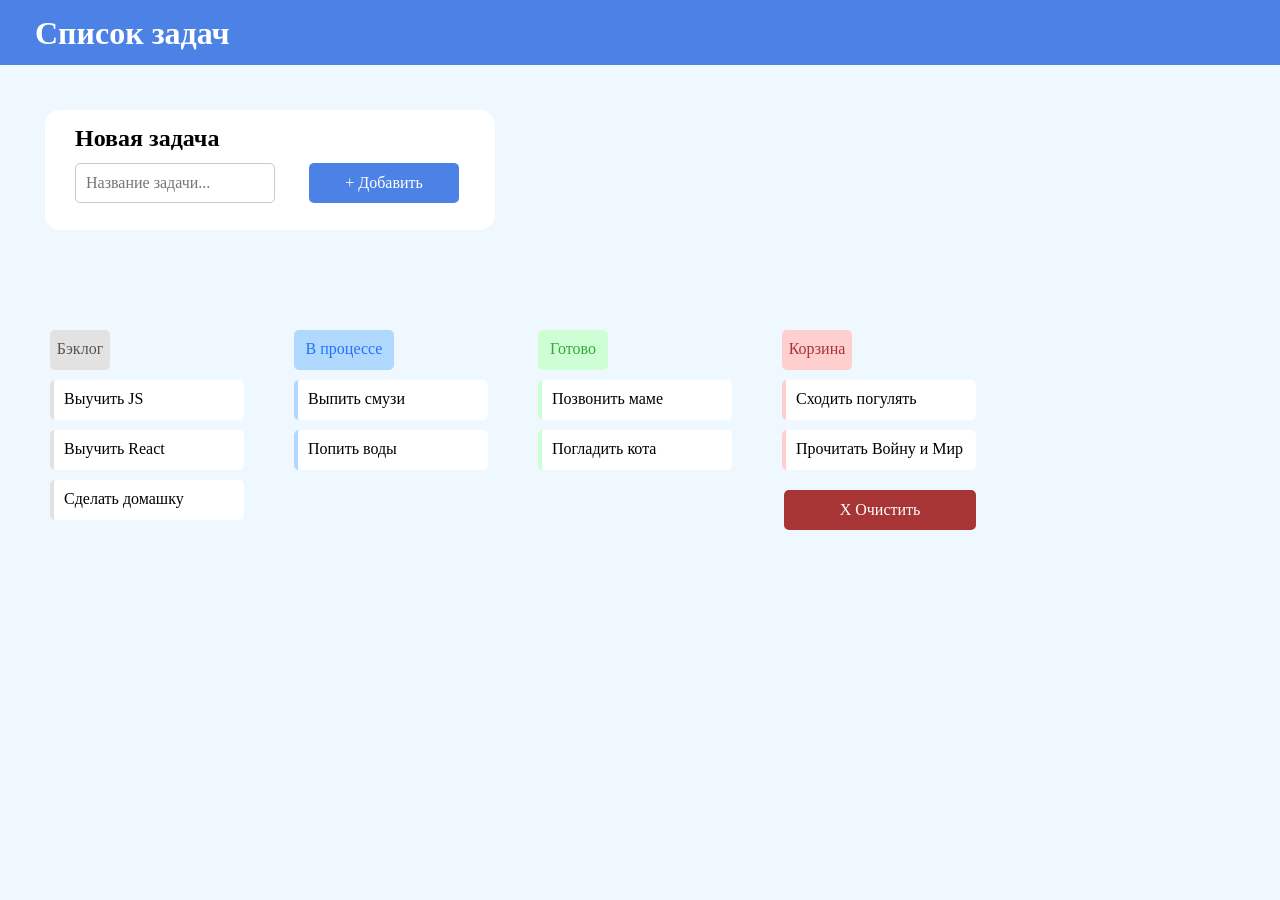
<file: index.html>
<!DOCTYPE html>
<html lang="en">
<head>
    <meta charset="UTF-8">
    <meta http-equiv="X-UA-Compatible" content="IE=edge">
    <meta name="viewport" content="width=device-width, initial-scale=1.0">
    <link rel="stylesheet" href="styles/normolize.css">
    <link rel="stylesheet" href="styles/name_task.css">
    <link rel="stylesheet" href="styles/items_task.css">
    <link rel="stylesheet" href="styles/add_task.css">
    <link rel="stylesheet" href="styles/button_clear.css">
    <title>TodoList</title>
</head>
<body>
    <header>
        <h1>Список задач</h1>
    </header>
    <div class="user_add_task">
        <h2>Новая задача</h2>
        <input type="search" placeholder="Название задачи..." class="user_add_task_search">
        <button class="user_add_task_button"> + Добавить</button>
    </div>
    <section class="task">
        <label class="task_status backlog">Бэклог</label>
        <ul class="task_list_backlog">
            <li class="task_list_items">Выучить JS</li>
            <li class="task_list_items">Выучить React</li>
            <li class="task_list_items">Сделать домашку</li>
        </ul>

        <label class="task_status process">В процессе</label>
        <ul class="task_list_proсess">
            <li class="task_list_items">Выпить смузи</li>
            <li class="task_list_items">Попить воды</li>
        </ul>

        <label class="task_status ready">Готово</label>
        <ul class="task_list_ready">
            <li class="task_list_items">Позвонить маме</li>
            <li class="task_list_items">Погладить кота</li>
        </ul>

        <label class="task_status backet">Корзина</label>
        <ul class="task_list_backet">
            <li class="task_list_items">Сходить погулять</li>
            <li class="task_list_items">Прочитать Войну и Мир</li>
        </ul>
        <button class="task_button_clear">X Очистить</button>
    </section>
</body>
</html>
</file>
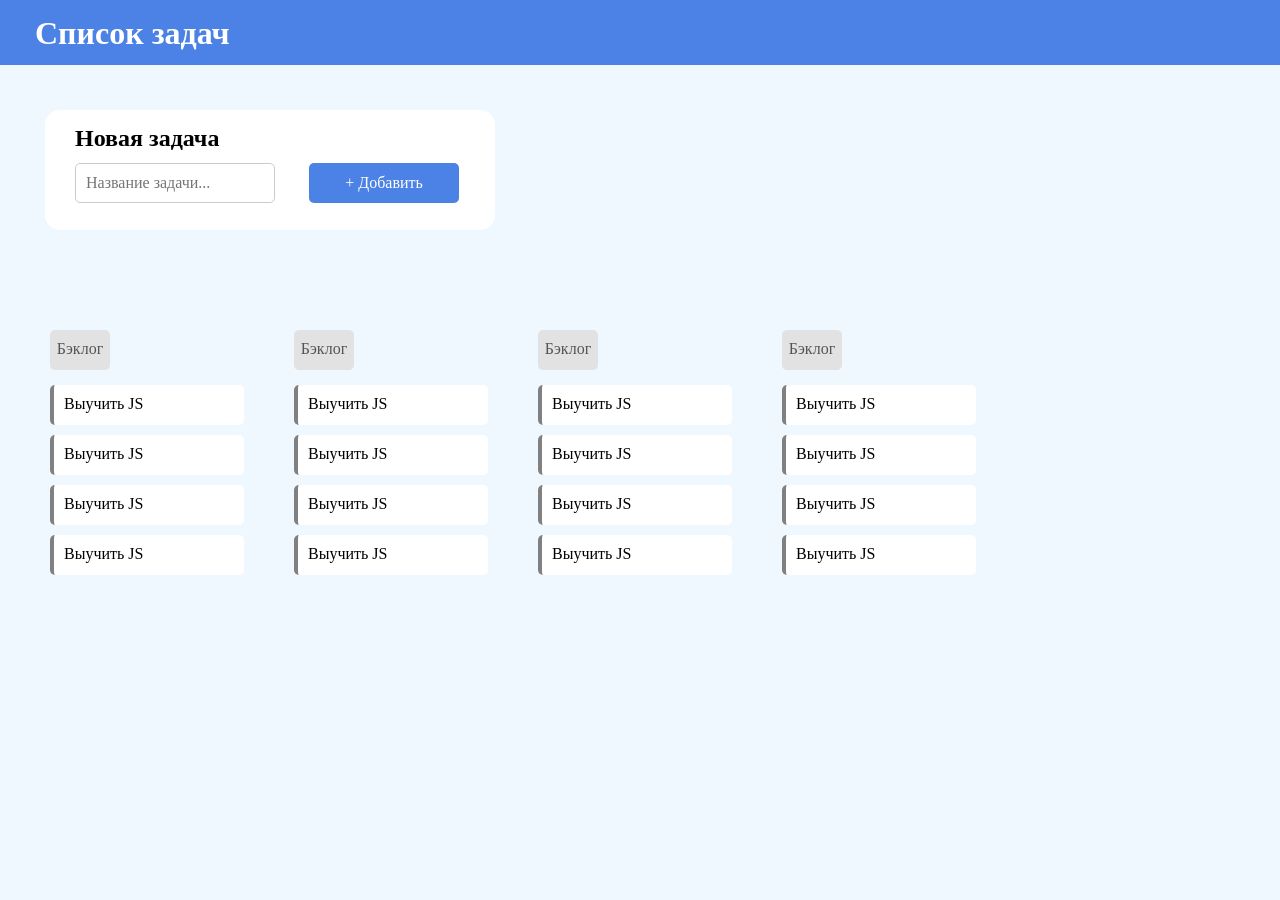
<file: Lab2/index.html>
<!DOCTYPE html>
<html lang="en">
<head>
    <meta charset="UTF-8">
    <meta http-equiv="X-UA-Compatible" content="IE=edge">
    <meta name="viewport" content="width=device-width, initial-scale=1.0">
    <link rel="stylesheet" href="styles/normolize.css">
    <link rel="stylesheet" href="styles/name_task.css">
    <link rel="stylesheet" href="styles/items_task.css">
    <link rel="stylesheet" href="styles/add_task.css">
    <link rel="stylesheet" href="styles/button_clear.css">
    <title>TodoList</title>
</head>
<body class="board-app ">
    <main class="board-app__main">
        <div class="board-app__inner">
            <section class="add-task">
            </section>
            <section class="task-board">

            </section>
        </div>
    </main>
    <script src="src/main.js" type="module"></script>
</body>
</html>
</file>
<file: styles/name_task.css>
.task{
    max-width: 100%;
    display:flex;
}

.task_status{
    width: 30px;
    margin-left: 50px;
    padding-top: 10px ;
    text-align: center;
    white-space: nowrap;
    border-radius: 5px;
}
</file>
<file: styles/items_task.css>
.task_status.backlog{
    width: 60px;
    height: 30px;
    color: rgb(85, 85, 85);
    background-color: rgb(226, 226, 226);
}

.task_status.process{
    width: 100px;
    height: 30px;
    color: rgb(36, 113, 255);
    background-color: rgb(177, 217, 255);
}

.task_status.ready{
    width: 70px;
    height: 30px;
    color: rgb(53, 167, 59);
    background-color: rgb(206, 255, 212);
}

.task_status.backet{
    width: 70px;
    height: 30px;
    color: rgb(167, 53, 53);
    background-color: rgb(255, 206, 206);
}

.task_list_backlog,
.task_list_proсess,
.task_list_ready,
.task_list_backet {
    margin-top: 40px;
    list-style: none;
    text-align: left;
}

.task_list_backlog{
    margin-left: -100px;
}

.task_list_backlog li{
    padding-left: 10px;
    border-color: rgb(226, 226, 226);
}

.task_list_proсess{
    margin-left: -140px;
}

.task_list_proсess li{
    padding-left: 10px;
    border-color: rgb(177, 217, 255);
}

.task_list_ready{
    margin-left: -110px;
}

.task_list_ready li{
    padding-left: 10px;
    border-color: rgb(206, 255, 212);
}

.task_list_backet{
    margin-left: -110px;
}

.task_list_backet li{
    padding-left: 10px;
    border-color:  rgb(255, 206, 206);
}

.task_list_items{
    width: 180px;
    height: 30px;
    padding-top: 10px;
    margin-top:10px;
    border-left: 4px solid;
    border-radius: 5px;
    background-color: white;
}
</file>
<file: styles/add_task.css>
.user_add_task{
    width: 450px;
    height: 120px;
    margin-left: 45px;
    margin-top: 45px;
    margin-bottom: 100px;
    border-radius: 15px;
    background-color: white;
}

.user_add_task h2{
    padding-left: 30px;
    padding-top: 15px;
    margin-bottom: 10px;
}

.user_add_task_search{
    width: 200px;
    height: 40px;
    padding-left: 10px;
    margin-left: 30px;
    border: 1px;
    border-style:solid;
    border-radius: 5px;
    border-color:rgb(202, 202, 202);
}

.user_add_task_button{
    width: 150px;
    height: 40px;
    margin-left: 30px;
    border: none;
    border-radius: 5px;
    color:white;
    background-color: rgb(76, 130, 230) ;
}

.user_add_task_button:hover{
    background-color:rgb(39, 100, 212);
}
</file>
<file: styles/button_clear.css>
.task_button_clear{
    width: 192px;
    height: 40px;
    margin-top: 160px;
    margin-left:-192px;
    border: none;
    border-radius: 5px;
    color: rgb(255, 255, 255);
    background-color:rgb(167, 53, 53);
}

.task_button_clear:hover{
    background-color:rgb(141, 47, 47);
}
</file>
<file: Lab2/styles/name_task.css>
.task{
    max-width: 100%;
    display:flex;
}

.name-tasks{
    display: flex;
}

.task_status{
    width: 30px;
    margin-left: 50px;
    padding-top: 10px ;
    text-align: center;
    white-space: nowrap;
    border-radius: 5px;
}

.task-board{
    display: flex;
}
</file>
<file: Lab2/styles/items_task.css>
.task_status.backlog{
    width: 60px;
    height: 30px;
    color: rgb(85, 85, 85);
    background-color: rgb(226, 226, 226);
}

.task_status.process{
    width: 100px;
    height: 30px;
    color: rgb(36, 113, 255);
    background-color: rgb(177, 217, 255);
}

.task_status.ready{
    width: 70px;
    height: 30px;
    color: rgb(53, 167, 59);
    background-color: rgb(206, 255, 212);
}

.task_status.backet{
    width: 70px;
    height: 30px;
    color: rgb(167, 53, 53);
    background-color: rgb(255, 206, 206);
}

.task_list_backlog li{
    padding-left: 10px;
    border-color: rgb(226, 226, 226);
}

.task_list_backlog{
    margin-left: -100px;
}

.task_list_proсess{
    margin-left: -140px;
}

.task_list_proсess li{
    padding-left: 10px;
    border-color: rgb(177, 217, 255);
}

.task_list_ready{
    margin-left: -110px;
}

.task_list_ready li{
    padding-left: 10px;
    border-color: rgb(206, 255, 212);
}

.task_list_backet{
    margin-left: -110px;
}

.task_list_backet li{
    padding-left: 10px;
    border-color:  rgb(255, 206, 206);
}

.task_list_items{
    width: 180px;
    height: 30px;
    padding-left: 10px;
    list-style: none;
    text-align: left;
    padding-top: 10px;
    margin-top:10px;
    border-left: 4px solid;
    border-color: gray;
    border-radius: 5px;
    background-color: white;
}

.list-task{
    margin-top: 5dvh;
    margin-left: -100px;
}
</file>
<file: Lab2/styles/add_task.css>
.user_add_task{
    width: 450px;
    height: 120px;
    margin-left: 45px;
    margin-top: 45px;
    margin-bottom: 100px;
    border-radius: 15px;
    background-color: white;
}

.user_add_task h2{
    padding-left: 30px;
    padding-top: 15px;
    margin-bottom: 10px;
}

.user_add_task_search{
    width: 200px;
    height: 40px;
    padding-left: 10px;
    margin-left: 30px;
    border: 1px;
    border-style:solid;
    border-radius: 5px;
    border-color:rgb(202, 202, 202);
}

.user_add_task_button{
    width: 150px;
    height: 40px;
    margin-left: 30px;
    border: none;
    border-radius: 5px;
    color:white;
    background-color: rgb(76, 130, 230) ;
}

.user_add_task_button:hover{
    background-color:rgb(39, 100, 212);
}
</file>
<file: Lab2/styles/button_clear.css>
.task_button_clear{
    width: 192px;
    height: 40px;
    margin-top: 160px;
    margin-left:-192px;
    border: none;
    border-radius: 5px;
    color: rgb(255, 255, 255);
    background-color:rgb(167, 53, 53);
}

.task_button_clear:hover{
    background-color:rgb(141, 47, 47);
}
</file>
<file: styles/normolize.css>
/*! normalize.css v8.0.1 | MIT License | github.com/necolas/normalize.css */

/* Document
   ========================================================================== */

/**
 * 1. Correct the line height in all browsers.
 * 2. Prevent adjustments of font size after orientation changes in iOS.
 */

 html {
    line-height: 1.15; /* 1 */
    -webkit-text-size-adjust: 100%; /* 2 */
  }
  
  /* Sections
     ========================================================================== */
  
  /**
   * Remove the margin in all browsers.
   */
  
  body {
    margin: 0;
    background-color: aliceblue;
  }
  
  /**
   * Render the `main` element consistently in IE.
   */
  
  main {
    display: block;
  }
  
  /**
   * Correct the font size and margin on `h1` elements within `section` and
   * `article` contexts in Chrome, Firefox, and Safari.
   */
  
  h1 {
    font-size: 2em;
    height: 50px;
    margin: 0px;
    padding-left: 35px;
    padding-top: 15px;
    color: white;
    background-color: rgb(76, 130, 230);
  }
  
  /* Grouping content
     ========================================================================== */
  
  /**
   * 1. Add the correct box sizing in Firefox.
   * 2. Show the overflow in Edge and IE.
   */
  
  hr {
    box-sizing: content-box; /* 1 */
    height: 0; /* 1 */
    overflow: visible; /* 2 */
  }
  
  /**
   * 1. Correct the inheritance and scaling of font size in all browsers.
   * 2. Correct the odd `em` font sizing in all browsers.
   */
  
  pre {
    font-family: monospace, monospace; /* 1 */
    font-size: 1em; /* 2 */
  }
  
  /* Text-level semantics
     ========================================================================== */
  
  /**
   * Remove the gray background on active links in IE 10.
   */
  
  a {
    background-color: transparent;
  }
  
  /**
   * 1. Remove the bottom border in Chrome 57-
   * 2. Add the correct text decoration in Chrome, Edge, IE, Opera, and Safari.
   */
  
  abbr[title] {
    border-bottom: none; /* 1 */
    text-decoration: underline; /* 2 */
    text-decoration: underline dotted; /* 2 */
  }
  
  /**
   * Add the correct font weight in Chrome, Edge, and Safari.
   */
  
  b,
  strong {
    font-weight: bolder;
  }
  
  /**
   * 1. Correct the inheritance and scaling of font size in all browsers.
   * 2. Correct the odd `em` font sizing in all browsers.
   */
  
  code,
  kbd,
  samp {
    font-family: monospace, monospace; /* 1 */
    font-size: 1em; /* 2 */
  }
  
  /**
   * Add the correct font size in all browsers.
   */
  
  small {
    font-size: 80%;
  }
  
  /**
   * Prevent `sub` and `sup` elements from affecting the line height in
   * all browsers.
   */
  
  sub,
  sup {
    font-size: 75%;
    line-height: 0;
    position: relative;
    vertical-align: baseline;
  }
  
  sub {
    bottom: -0.25em;
  }
  
  sup {
    top: -0.5em;
  }
  
  /* Embedded content
     ========================================================================== */
  
  /**
   * Remove the border on images inside links in IE 10.
   */
  
  img {
    border-style: none;
  }
  
  /* Forms
     ========================================================================== */
  
  /**
   * 1. Change the font styles in all browsers.
   * 2. Remove the margin in Firefox and Safari.
   */
  
  button,
  input,
  optgroup,
  select,
  textarea {
    font-family: inherit; /* 1 */
    font-size: 100%; /* 1 */
    line-height: 1.15; /* 1 */
    margin: 0; /* 2 */
  }
  
  /**
   * Show the overflow in IE.
   * 1. Show the overflow in Edge.
   */
  
  button,
  input { /* 1 */
    overflow: visible;
  }
  
  /**
   * Remove the inheritance of text transform in Edge, Firefox, and IE.
   * 1. Remove the inheritance of text transform in Firefox.
   */
  
  button,
  select { /* 1 */
    text-transform: none;
  }
  
  /**
   * Correct the inability to style clickable types in iOS and Safari.
   */
  
  button,
  [type="button"],
  [type="reset"],
  [type="submit"] {
    appearance: button;
  }
  
  /**
   * Remove the inner border and padding in Firefox.
   */
  
  button::-moz-focus-inner,
  [type="button"]::-moz-focus-inner,
  [type="reset"]::-moz-focus-inner,
  [type="submit"]::-moz-focus-inner {
    border-style: none;
    padding: 0;
  }
  
  /**
   * Restore the focus styles unset by the previous rule.
   */
  
  button:-moz-focusring,
  [type="button"]:-moz-focusring,
  [type="reset"]:-moz-focusring,
  [type="submit"]:-moz-focusring {
    outline: 1px dotted ButtonText;
  }
  
  /**
   * Correct the padding in Firefox.
   */
  
  fieldset {
    padding: 0.35em 0.75em 0.625em;
  }
  
  /**
   * 1. Correct the text wrapping in Edge and IE.
   * 2. Correct the color inheritance from `fieldset` elements in IE.
   * 3. Remove the padding so developers are not caught out when they zero out
   *    `fieldset` elements in all browsers.
   */
  
  legend {
    box-sizing: border-box; /* 1 */
    color: inherit; /* 2 */
    display: table; /* 1 */
    max-width: 100%; /* 1 */
    padding: 0; /* 3 */
    white-space: normal; /* 1 */
  }
  
  /**
   * Add the correct vertical alignment in Chrome, Firefox, and Opera.
   */
  
  progress {
    vertical-align: baseline;
  }
  
  /**
   * Remove the default vertical scrollbar in IE 10+.
   */
  
  textarea {
    overflow: auto;
  }
  
  /**
   * 1. Add the correct box sizing in IE 10.
   * 2. Remove the padding in IE 10.
   */
  
  [type="checkbox"],
  [type="radio"] {
    box-sizing: border-box; /* 1 */
    padding: 0; /* 2 */
  }
  
  /**
   * Correct the cursor style of increment and decrement buttons in Chrome.
   */
  
  [type="number"]::-webkit-inner-spin-button,
  [type="number"]::-webkit-outer-spin-button {
    height: auto;
  }
  
  /**
   * 1. Correct the odd appearance in Chrome and Safari.
   * 2. Correct the outline style in Safari.
   */
  
  [type="search"] {
    appearance: textfield; /* 1 */
    outline-offset: -2px; /* 2 */
  }
  
  /**
   * Remove the inner padding in Chrome and Safari on macOS.
   */
  
  [type="search"]::-webkit-search-decoration {
    -webkit-appearance: none;
  }
  
  /**
   * 1. Correct the inability to style clickable types in iOS and Safari.
   * 2. Change font properties to `inherit` in Safari.
   */
  
  ::-webkit-file-upload-button {
    -webkit-appearance: button; /* 1 */
    font: inherit; /* 2 */
  }
  
  /* Interactive
     ========================================================================== */
  
  /*
   * Add the correct display in Edge, IE 10+, and Firefox.
   */
  
  details {
    display: block;
  }
  
  /*
   * Add the correct display in all browsers.
   */
  
  summary {
    display: list-item;
  }
  
  /* Misc
     ========================================================================== */
  
  /**
   * Add the correct display in IE 10+.
   */
  
  template {
    display: none;
  }
  
  /**
   * Add the correct display in IE 10.
   */
  
  [hidden] {
    display: none;
  }
</file>
<file: Lab2/styles/normolize.css>
/*! normalize.css v8.0.1 | MIT License | github.com/necolas/normalize.css */

/* Document
   ========================================================================== */

/**
 * 1. Correct the line height in all browsers.
 * 2. Prevent adjustments of font size after orientation changes in iOS.
 */

 html {
    line-height: 1.15; /* 1 */
    -webkit-text-size-adjust: 100%; /* 2 */
  }
  
  /* Sections
     ========================================================================== */
  
  /**
   * Remove the margin in all browsers.
   */
  
  body {
    margin: 0;
    background-color: aliceblue;
  }
  
  /**
   * Render the `main` element consistently in IE.
   */
  
  main {
    display: block;
  }
  
  /**
   * Correct the font size and margin on `h1` elements within `section` and
   * `article` contexts in Chrome, Firefox, and Safari.
   */
  
  h1 {
    font-size: 2em;
    height: 50px;
    margin: 0px;
    padding-left: 35px;
    padding-top: 15px;
    color: white;
    background-color: rgb(76, 130, 230);
  }
  
  /* Grouping content
     ========================================================================== */
  
  /**
   * 1. Add the correct box sizing in Firefox.
   * 2. Show the overflow in Edge and IE.
   */
  
  hr {
    box-sizing: content-box; /* 1 */
    height: 0; /* 1 */
    overflow: visible; /* 2 */
  }
  
  /**
   * 1. Correct the inheritance and scaling of font size in all browsers.
   * 2. Correct the odd `em` font sizing in all browsers.
   */
  
  pre {
    font-family: monospace, monospace; /* 1 */
    font-size: 1em; /* 2 */
  }
  
  /* Text-level semantics
     ========================================================================== */
  
  /**
   * Remove the gray background on active links in IE 10.
   */
  
  a {
    background-color: transparent;
  }
  
  /**
   * 1. Remove the bottom border in Chrome 57-
   * 2. Add the correct text decoration in Chrome, Edge, IE, Opera, and Safari.
   */
  
  abbr[title] {
    border-bottom: none; /* 1 */
    text-decoration: underline; /* 2 */
    text-decoration: underline dotted; /* 2 */
  }
  
  /**
   * Add the correct font weight in Chrome, Edge, and Safari.
   */
  
  b,
  strong {
    font-weight: bolder;
  }
  
  /**
   * 1. Correct the inheritance and scaling of font size in all browsers.
   * 2. Correct the odd `em` font sizing in all browsers.
   */
  
  code,
  kbd,
  samp {
    font-family: monospace, monospace; /* 1 */
    font-size: 1em; /* 2 */
  }
  
  /**
   * Add the correct font size in all browsers.
   */
  
  small {
    font-size: 80%;
  }
  
  /**
   * Prevent `sub` and `sup` elements from affecting the line height in
   * all browsers.
   */
  
  sub,
  sup {
    font-size: 75%;
    line-height: 0;
    position: relative;
    vertical-align: baseline;
  }
  
  sub {
    bottom: -0.25em;
  }
  
  sup {
    top: -0.5em;
  }
  
  /* Embedded content
     ========================================================================== */
  
  /**
   * Remove the border on images inside links in IE 10.
   */
  
  img {
    border-style: none;
  }
  
  /* Forms
     ========================================================================== */
  
  /**
   * 1. Change the font styles in all browsers.
   * 2. Remove the margin in Firefox and Safari.
   */
  
  button,
  input,
  optgroup,
  select,
  textarea {
    font-family: inherit; /* 1 */
    font-size: 100%; /* 1 */
    line-height: 1.15; /* 1 */
    margin: 0; /* 2 */
  }
  
  /**
   * Show the overflow in IE.
   * 1. Show the overflow in Edge.
   */
  
  button,
  input { /* 1 */
    overflow: visible;
  }
  
  /**
   * Remove the inheritance of text transform in Edge, Firefox, and IE.
   * 1. Remove the inheritance of text transform in Firefox.
   */
  
  button,
  select { /* 1 */
    text-transform: none;
  }
  
  /**
   * Correct the inability to style clickable types in iOS and Safari.
   */
  
  button,
  [type="button"],
  [type="reset"],
  [type="submit"] {
    appearance: button;
  }
  
  /**
   * Remove the inner border and padding in Firefox.
   */
  
  button::-moz-focus-inner,
  [type="button"]::-moz-focus-inner,
  [type="reset"]::-moz-focus-inner,
  [type="submit"]::-moz-focus-inner {
    border-style: none;
    padding: 0;
  }
  
  /**
   * Restore the focus styles unset by the previous rule.
   */
  
  button:-moz-focusring,
  [type="button"]:-moz-focusring,
  [type="reset"]:-moz-focusring,
  [type="submit"]:-moz-focusring {
    outline: 1px dotted ButtonText;
  }
  
  /**
   * Correct the padding in Firefox.
   */
  
  fieldset {
    padding: 0.35em 0.75em 0.625em;
  }
  
  /**
   * 1. Correct the text wrapping in Edge and IE.
   * 2. Correct the color inheritance from `fieldset` elements in IE.
   * 3. Remove the padding so developers are not caught out when they zero out
   *    `fieldset` elements in all browsers.
   */
  
  legend {
    box-sizing: border-box; /* 1 */
    color: inherit; /* 2 */
    display: table; /* 1 */
    max-width: 100%; /* 1 */
    padding: 0; /* 3 */
    white-space: normal; /* 1 */
  }
  
  /**
   * Add the correct vertical alignment in Chrome, Firefox, and Opera.
   */
  
  progress {
    vertical-align: baseline;
  }
  
  /**
   * Remove the default vertical scrollbar in IE 10+.
   */
  
  textarea {
    overflow: auto;
  }
  
  /**
   * 1. Add the correct box sizing in IE 10.
   * 2. Remove the padding in IE 10.
   */
  
  [type="checkbox"],
  [type="radio"] {
    box-sizing: border-box; /* 1 */
    padding: 0; /* 2 */
  }
  
  /**
   * Correct the cursor style of increment and decrement buttons in Chrome.
   */
  
  [type="number"]::-webkit-inner-spin-button,
  [type="number"]::-webkit-outer-spin-button {
    height: auto;
  }
  
  /**
   * 1. Correct the odd appearance in Chrome and Safari.
   * 2. Correct the outline style in Safari.
   */
  
  [type="search"] {
    appearance: textfield; /* 1 */
    outline-offset: -2px; /* 2 */
  }
  
  /**
   * Remove the inner padding in Chrome and Safari on macOS.
   */
  
  [type="search"]::-webkit-search-decoration {
    -webkit-appearance: none;
  }
  
  /**
   * 1. Correct the inability to style clickable types in iOS and Safari.
   * 2. Change font properties to `inherit` in Safari.
   */
  
  ::-webkit-file-upload-button {
    -webkit-appearance: button; /* 1 */
    font: inherit; /* 2 */
  }
  
  /* Interactive
     ========================================================================== */
  
  /*
   * Add the correct display in Edge, IE 10+, and Firefox.
   */
  
  details {
    display: block;
  }
  
  /*
   * Add the correct display in all browsers.
   */
  
  summary {
    display: list-item;
  }
  
  /* Misc
     ========================================================================== */
  
  /**
   * Add the correct display in IE 10+.
   */
  
  template {
    display: none;
  }
  
  /**
   * Add the correct display in IE 10.
   */
  
  [hidden] {
    display: none;
  }
</file>
